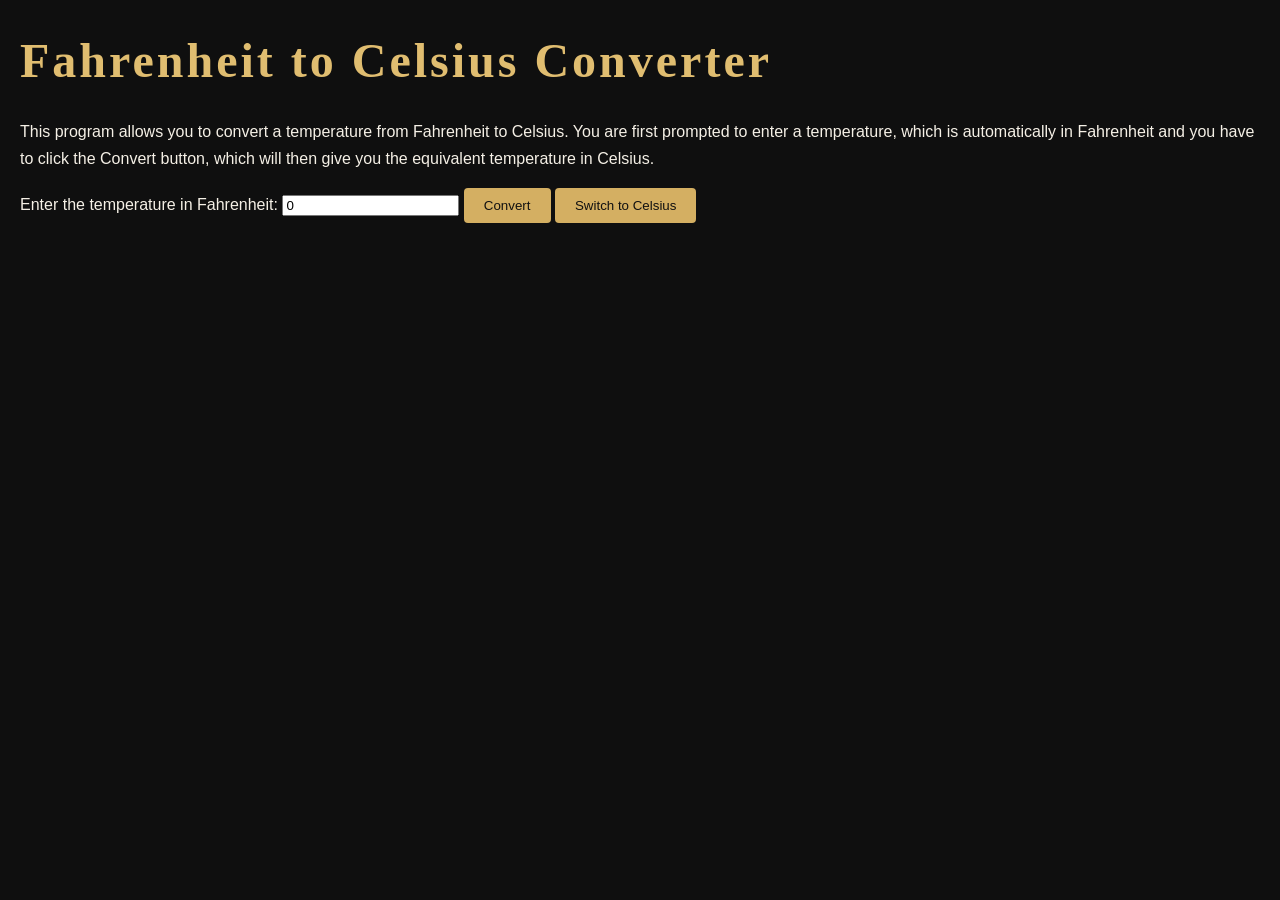
<file: project02/index.html>
<!DOCTYPE html>
<html lang="en">
    <head>
        <title>Temperature Converter</title>
        <meta charset="utf-8"/>
        <link href="style.css" rel="stylesheet">
    </head>
    <body>
        <header>
            <h1>Fahrenheit to Celsius Converter</h1>
        </header>

        <p>
            This program allows you to convert a temperature from Fahrenheit to Celsius. 
            You are first prompted to enter a temperature, which is automatically in Fahrenheit 
            and you have to click the Convert button, which will then give you the equivalent temperature in Celsius.
        </p>

        <script src="script.js"></script>
        
        <form>
            <label for="temp" id="tempLabel">
                Enter the temperature in Fahrenheit:
            </label>            
            <input type="number" id="temp" value="0">
            <input type="button" id="go" value="Convert" onclick="convert();">

            <input type="button" id="switch" value="Switch to Celsius" onclick="switchConversion();">

            <p id="result"></p>
        </form>

        <footer>
             <!--Your footer goes here-->
        </footer>
    </body>
</html>
</file>
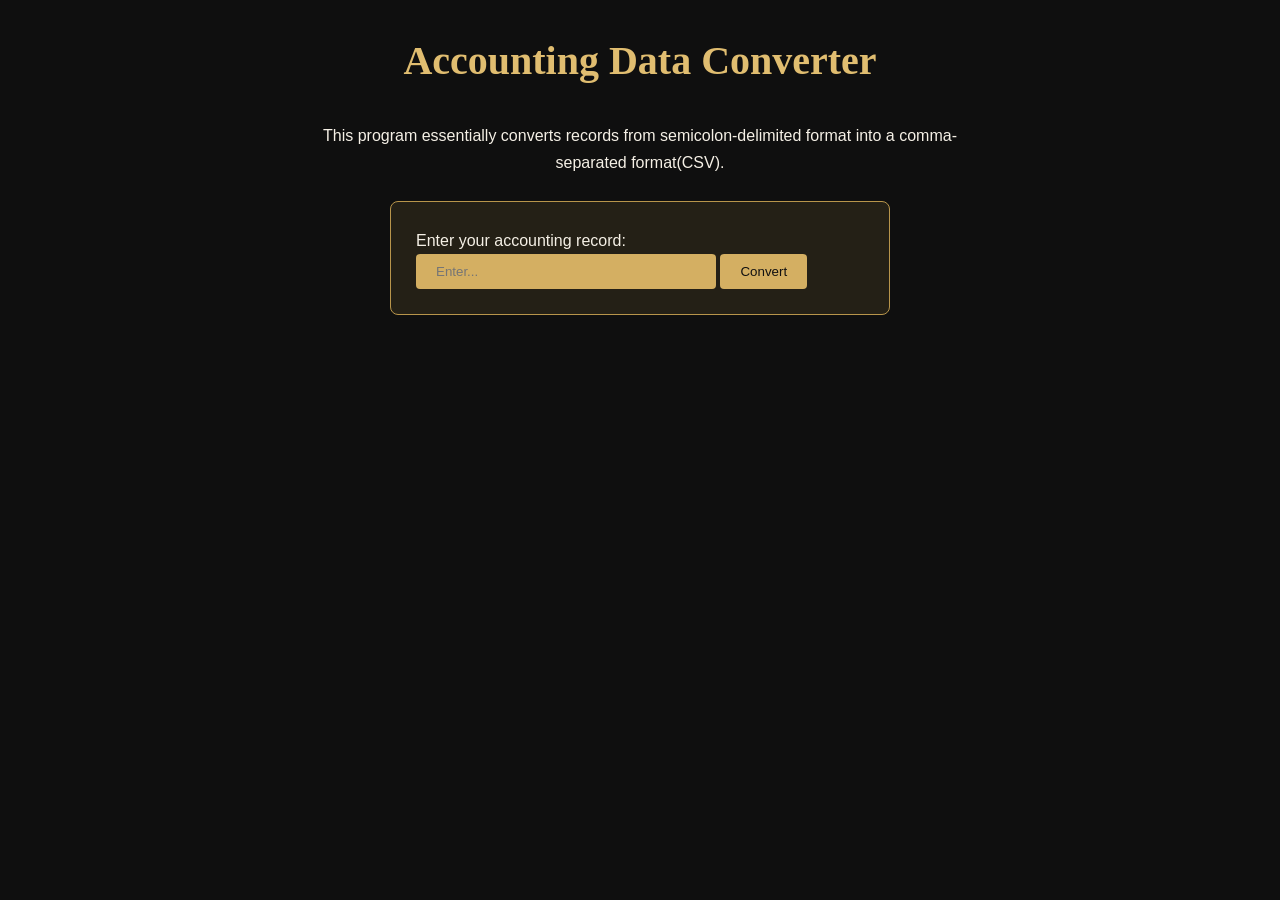
<file: project04/index.html>
<!DOCTYPE html>
<html lang="en">
    <head>
        <title>Project 4</title>
        <meta charset="utf-8">
        <link href="style.css" rel="stylesheet">
        <script src="script.js" defer></script>
    </head>
    <body>
        <header>
             <h1>Accounting Data Converter</h1>
        </header>
        <main>
            <p>
                This program essentially converts records from semicolon-delimited
                format into a comma-separated format(CSV).
            </p>
            
            <form>
                <label for="inputtedText">Enter your accounting record: </label>
                <input type="text" id="inputtedText" name="inputtedText" placeholder="Enter...">
                <input type="button" id="switch" value="Convert" 
                onclick="separator(document.getElementById('inputtedText').value)">
            </form>

            <p id="result"></p>
        </main>
        <footer>
             <!--Your footer goes here-->
        </footer>
    </body>
</html>
</file>
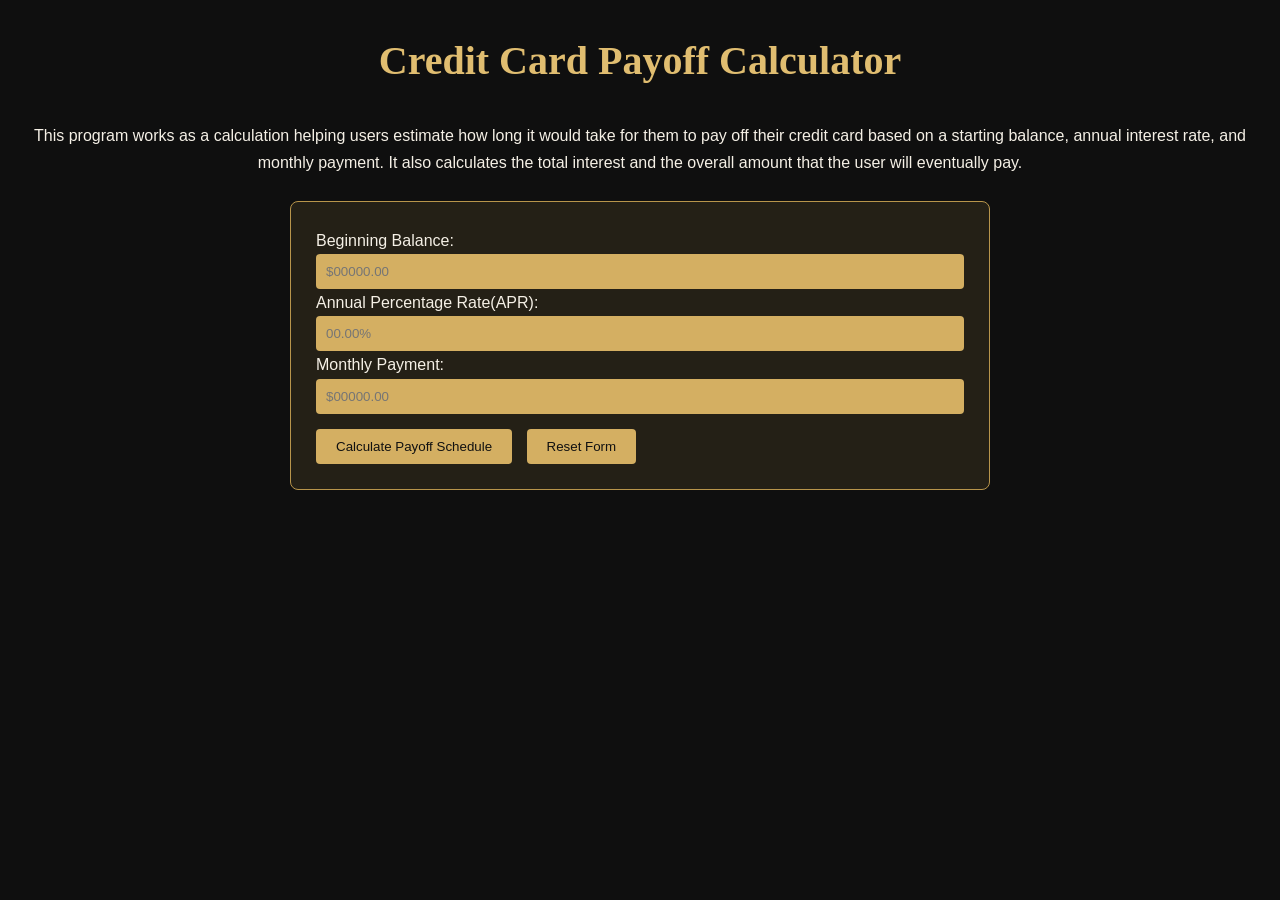
<file: project05/index.html>
<!DOCTYPE html>
<html lang="en">
    <head>
        <title>Project 5</title>
        <meta charset="utf-8">
        <link href="style.css" rel="stylesheet">
        <script src="script.js" defer></script>
    </head>
    <body>
        <header>
             <h1>Credit Card Payoff Calculator</h1>
        </header>
        <main>
            <p>
                This program works as a calculation helping users estimate how long it would take for them 
                to pay off their credit card based on a starting balance, annual interest rate, and monthly payment. 
                It also calculates the total interest and the overall amount that the user will eventually pay.
            </p>

            <form>
                <label for="startingBal">Beginning Balance: </label>
                <input type="number" id="startingBal" name="startingBal" placeholder="$00000.00"> <br>
                <label for="interest">Annual Percentage Rate(APR): </label>
                <input type="number" id="interest" name="interest" placeholder="00.00%" step="0.01"><br>
                <label for="monthlyPayment">Monthly Payment: </label>
                <input type="number" id="monthlyPayment" name="monthlyPayment" placeholder="$00000.00"> <br>
                <input type="button" id="switch" value="Calculate Payoff Schedule" onclick="calculator()">
                <input type="button" value="Reset Form" onclick="resetCalculator()">
            </form>
            
            <table>
                <thead>
                    <tr>
                        <th>Month</th>
                        <th>Beginning Balance</th>
                        <th>Interest Amount</th>
                        <th>Payment</th>
                        <th>Ending Balance</th>
                    </tr>
                </thead>
                <tbody id="monthlyRows"></tbody>
                <tfoot id="totalRows"></tfoot>
            </table>

            <p id="summary"></p>
        
            <p id="errorMessage"></p>

        </main>
    </body>
</html>
</file>
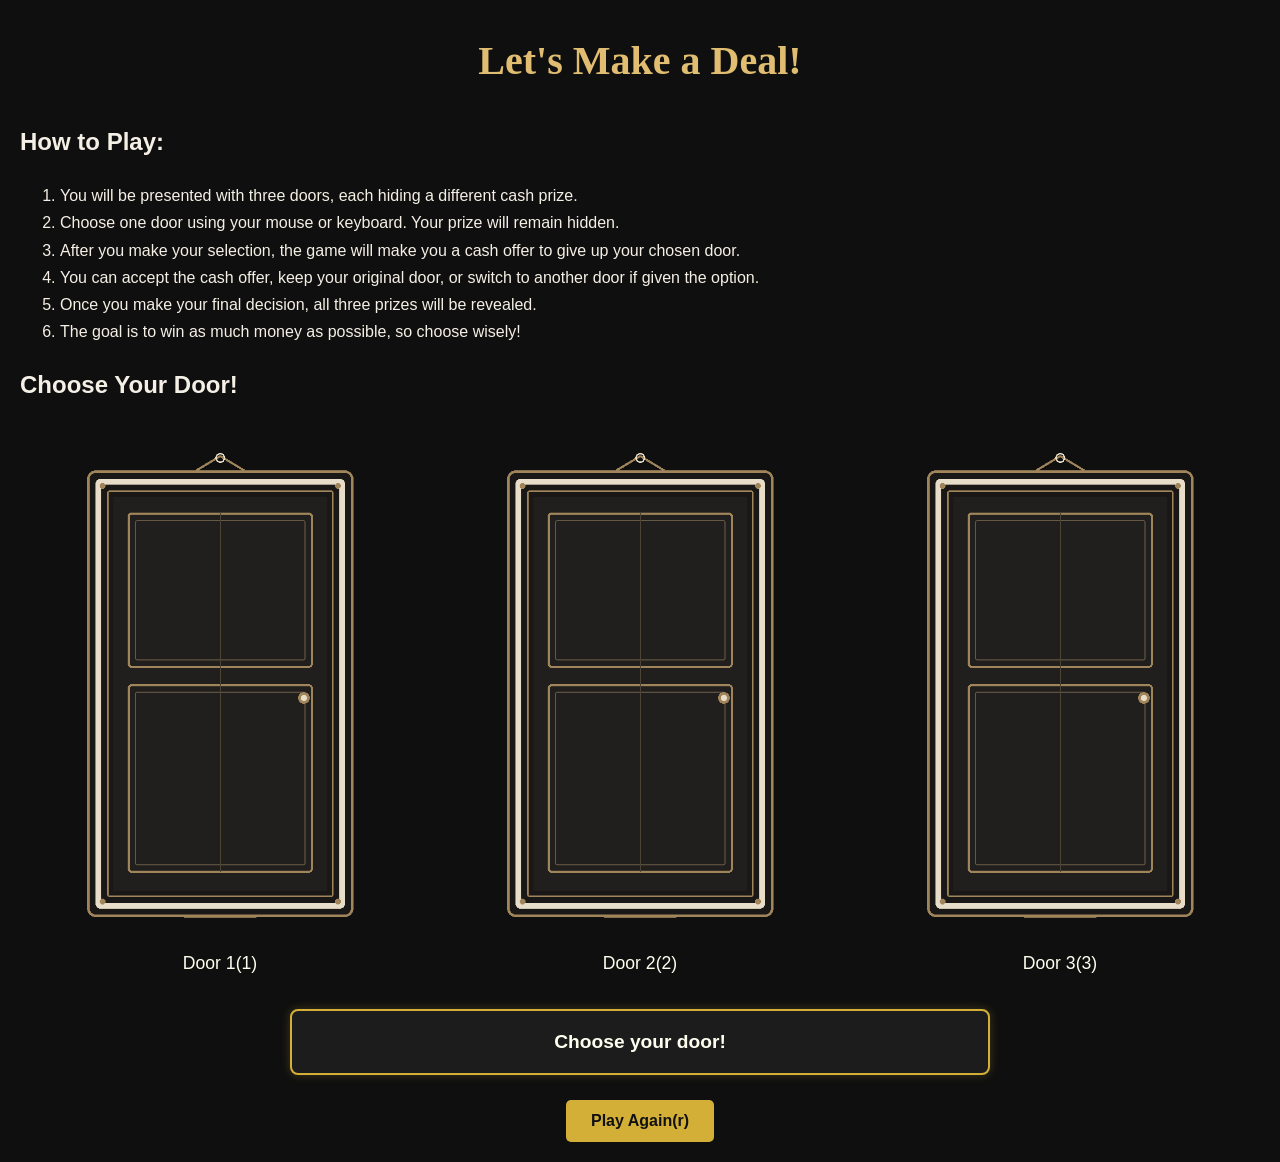
<file: project06/index.html>
<!DOCTYPE html>
<html lang="en">
    <head>
        <title>Project 6</title>
        <meta charset="utf-8">
        <link href="style.css" rel="stylesheet">
        <script src="script.js" defer></script>
    </head>
    <body>
        <header>
            <h1>Let's Make a Deal!</h1>
        </header>
        <main>
            <section id="instructions">
                <h2>How to Play:</h2>
                    <ol>
                        <li>You will be presented with three doors, each hiding a different cash prize.</li>
                        <li>Choose one door using your mouse or keyboard. Your prize will remain hidden.</li>
                        <li>After you make your selection, the game will make you a cash offer to give up your chosen door.</li>
                        <li>You can accept the cash offer, keep your original door, or switch to another door if given the option.</li>
                        <li>Once you make your final decision, all three prizes will be revealed.</li>
                        <li>The goal is to win as much money as possible, so choose wisely!</li>
                    </ol>
            </section>

            <h2>Choose Your Door!</h2>

            <section id="game">
                <button type="button" id="door1">
                    <img src="images/closed_door.png" alt="Door 1">
                    Door 1(1)
                </button>
                <button type="button" id="door2">
                    <img src="images/closed_door.png" alt="Door 2">
                    Door 2(2)
                </button>
                <button type="button" id="door3">
                    <img src="images/closed_door.png" alt="Door 3">
                    Door 3(3)
                </button>
            </section>

            <div id="gameMessage">
                <p id="gameMessageText">Choose your door!</p>
            </div>

            <section id="dealer">
                <h2>The Dealer's Offer</h2>
                <p id="cashOffer">The dealer's offer will appear here.</p>
                <button type="button" id="acceptOffer">Accept Offer(a)</button>
                <button type="button" id="keepDoor">Keep My Door(k)</button>
                <button type="button" id="switchDoor">Switch Door(s)</button>
            </section>

            <section id="finalResult">
                <h2>The Big Reveal!</h2>
                <p id="winnings">Your winnings will appear here!</p>
                <p id="door1Prize"></p>
                <p id="door2Prize"></p>
                <p id="door3Prize"></p>
            </section>

            <input type="reset" value="Play Again(r)" id="playAgain">
        </main>
    </body>
</html>
</file>
<file: project02/style.css>
* {
    box-sizing: border-box;
}
html {
    scroll-behavior: smooth;
}
body {
    margin: 20px;
    background-color: rgb(15, 15, 15);
    color: rgb(245, 240, 230);
    font-family: Verdana, Geneva, sans-serif;
    line-height: 1.7;
}
header h1{
    margin: 10px 0;
    color: #e0bd70;
    font-family: Georgia, "Times New Roman", serif;
    font-size: 3em;
    letter-spacing: 3px;
}
input[type="button"] {
    padding: 10px 20px;
    background-color: #d4af62;
    color: #111111;
    border: none;
    border-radius: 4px;
    cursor: pointer;
}
input[type="button"]:hover {
    background-color: #e0bd70;
}
#result {
    padding: 15px;
    border-radius: 4px;
    color: #e0bd70;
}
</file>
<file: project04/style.css>
* {
    box-sizing: border-box;
}
body {
    margin: 20px;
    background-color: rgb(15, 15, 15);
    color: rgb(245, 240, 230);
    font-family: Verdana, Geneva, sans-serif;
    line-height: 1.7;
}
h1 {
    color: #e0bd70;
    font-family: Georgia, "Times New Roman", serif;
    text-align: center;
    font-size: 2.5em;
}
p {
    max-width: 700px;
    margin: 20px auto;
    text-align: center;
}
form {
    margin: 25px auto;
    padding: 25px;
    max-width: 500px;
    background-color: #242016;
    border: 1px solid #b8954b;
    border-radius: 8px;
}
input[type="text"] {
    padding: 10px 20px;
    width: 300px;
    background-color: #d4af62;
    color: #111111;
    border: none;
    border-radius: 4px;
    cursor: pointer;
}
input[type="button"] {
    padding: 10px 20px;
    background-color: #d4af62;
    color: #111111;
    border: none;
    border-radius: 4px;
    cursor: pointer;
}
input[type="button"]:hover {
    background-color: #e0bd70;
}
#result {
    padding: 15px;
    border-radius: 4px;
    color: #e0bd70;
}
</file>
<file: project05/style.css>
* {
    box-sizing: border-box;
}
body {
    margin: 20px;
    background-color: rgb(15, 15, 15);
    color: rgb(245, 240, 230);
    font-family: Verdana, Geneva, sans-serif;
    line-height: 1.7;
}
h1 {
    color: #e0bd70;
    font-family: Georgia, "Times New Roman", serif;
    text-align: center;
    font-size: 2.5em;
}
p {
    margin: 20px auto;
    text-align: center;
}
form {
    margin: 25px auto;
    padding: 25px;
    max-width: 700px;
    background-color: #242016;
    border: 1px solid #b8954b;
    border-radius: 8px;
}
input[type="number"] {
    padding: 10px;
    width: 100%;
    max-width: 100%;
    background-color: #d4af62;
    color: #111111;
    border: none;
    border-radius: 4px;
}
input[type="button"] {
    margin-top: 15px;
    margin-right: 10px;
    padding: 10px 20px;
    background-color: #d4af62;
    color: #111111;
    border: none;
    border-radius: 4px;
    cursor: pointer;
}
input[type="button"]:hover {
    background-color: #e0bd70;
}
table {
    display: none;
}
table {
    width: 100%;
    margin: 30px auto;
    border-collapse: collapse;
    background-color: #242016;
    color: rgb(245, 240, 230);
    border: 1px solid #b8954b;
    border-radius: 8px;
    overflow: hidden;
}
th {
    background-color: #b8954b;
    color: #111111;
    padding: 12px;
    text-align: center;
}
td {
    padding: 12px;
    text-align: center;
    border-bottom: 1px solid #5c4b2d;
}
tbody tr:nth-child(even) {
    background-color: #302a1e;
}
tbody tr:hover {
    background-color: #3b3324;
}
tfoot {
    background-color: #151515;
    color: #e0bd70;
    font-weight: bold;
}
tfoot td {
    border-top: 2px solid #b8954b;
    border-bottom: none;
}
</file>
<file: project06/style.css>
* {
    box-sizing: border-box;
}
body {
    margin: 20px;
    background-color: rgb(15, 15, 15);
    color: rgb(245, 240, 230);
    font-family: Verdana, Geneva, sans-serif;
    line-height: 1.7;
}
h1 {
    color: #e0bd70;
    font-family: Georgia, "Times New Roman", serif;
    text-align: center;
    font-size: 2.5em;
}
p {
    margin: 20px auto;
    text-align: center;
}
input[type="button"] {
    margin-top: 15px;
    margin-right: 10px;
    padding: 10px 20px;
    background-color: #d4af62;
    color: #111111;
    border: none;
    border-radius: 4px;
    cursor: pointer;
}
input[type="button"]:hover {
    background-color: #e0bd70;
}

#game {
    display: flex;
    justify-content: space-between;
    align-items: center;
    gap: 20px;
    width: 100%;
}
#game button {
    flex: 1;
    padding: 10px;
    display: flex;
    flex-direction: column;
    align-items: center;
    gap: 10px;
    text-align: center;
    background-color: transparent;
    color: #FFFFF0;
    border: none;
    font-size: 1.1em;
    cursor: pointer;
}
#game img {
    width: 100%;
    height: auto;
    display: block;
}
#game button:hover {
    color: #D4AF37;
    transform: scale(1.05);
    text-shadow: 0 0 10px #D4AF37;
    transition: all 0.3s ease;
}

#gameMessage {
    background-color: #1C1C1C;
    color: #FFFFF0;
    border: 2px solid #D4AF37;
    border-radius: 8px;
    padding: 15px;
    margin: 25px auto;
    max-width: 700px;
    text-align: center;
    box-shadow: 0 0 10px rgba(212, 175, 55, 0.25);
}
#gameMessage p {
    margin: 0;
    font-size: 1.2em;
    font-weight: bold;
}

#dealer, #finalResult {
    background-color: #1C1C1C;
    color: #FFFFF0;
    border: 2px solid #D4AF37;
    border-radius: 8px;
    padding: 25px;
    margin: 30px auto;
    max-width: 900px;
    text-align: center;
    box-shadow: 0 0 10px rgba(212, 175, 55, 0.2);
}

#dealer h2, #finalResult h2 {
    color: #D4AF37;
    font-family: Georgia, "Times New Roman", serif;
    text-align: center;
}

#cashOffer {
    font-size: 1.2em;
    font-weight: bold;
}

#dealer button {
    margin: 10px;
    padding: 12px 22px;
    background-color: #D4AF37;
    color: #111111;
    border: none;
    border-radius: 5px;
    font-size: 1em;
    font-weight: bold;
    cursor: pointer;
    transition: background-color 0.3s ease, transform 0.3s ease;
}
#dealer button:hover {
    background-color: #FFFFF0;
    transform: scale(1.05);
}
#dealer button:disabled {
    background-color: #777777;
    color: #EEEEEE;
    cursor: not-allowed;
    transform: none;
}

#winnings {
    color: #D4AF37;
    font-size: 1.4em;
    font-weight: bold;
}
#finalResult p:not(#winnings) {
    font-size: 1.05em;
}

#playAgain {
    display: block;
    margin: 20px auto;
    padding: 12px 25px;
    background-color: #D4AF37;
    color: #111111;
    border: none;
    border-radius: 5px;
    font-size: 1em;
    font-weight: bold;
    cursor: pointer;
    transition: background-color 0.3s ease, transform 0.3s ease;
}
#playAgain:hover {
    background-color: #FFFFF0;
    transform: scale(1.05);
}

#dealer, #finalResult {
    display: none;
}
</file>
